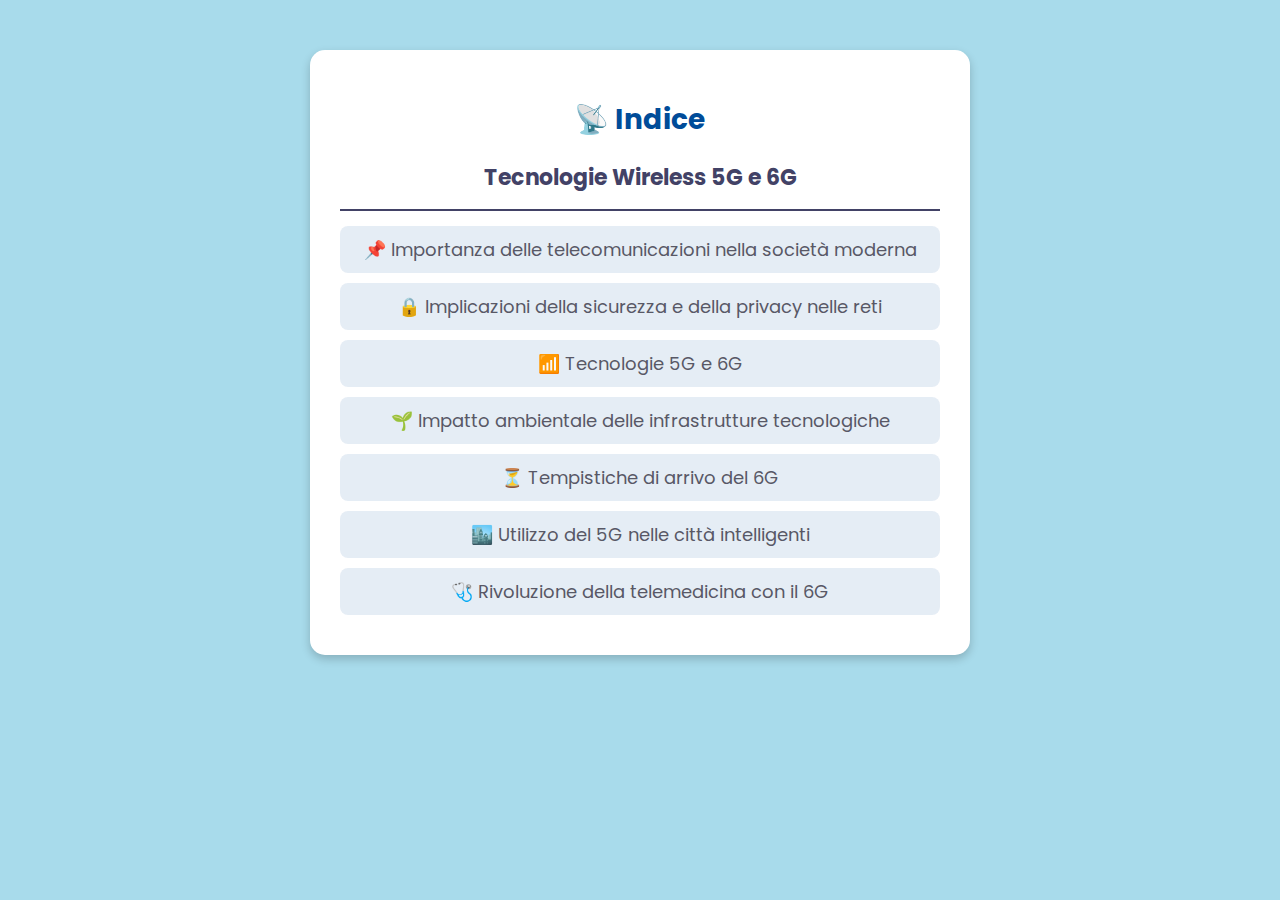
<file: es_tele/index.html>
<!DOCTYPE html>
<html lang="it">
<head>
    <meta charset="UTF-8">
    <meta name="viewport" content="width=device-width, initial-scale=1.0">
    <title>Tecnologie Wireless</title>
    
    <!-- Collegamento ai Google Fonts -->
    <link href="https://fonts.googleapis.com/css2?family=Poppins:wght@300;400;700&display=swap" rel="stylesheet">
    
    <!-- Icona del sito -->
    <link rel="website icon" href="https://encrypted-tbn0.gstatic.com/images?q=tbn:ANd9GcSO8IvFA3AWoOoPhTMT5eQPnPeR7ArDkaEdcw&s">

    <!-- Collegamento al file CSS -->
    <link rel="stylesheet" href="style.css">
</head>
<body>
    <div class="container">
        <h1>📡 Indice</h1>
        <h2>Tecnologie Wireless 5G e 6G</h2>
        <hr>

        <a href="1.html">📌 Importanza delle telecomunicazioni nella società moderna</a>
        <a href="2.html">🔒 Implicazioni della sicurezza e della privacy nelle reti</a>
        <a href="3.html">📶 Tecnologie 5G e 6G</a>
        <a href="4.html">🌱 Impatto ambientale delle infrastrutture tecnologiche</a>
        <a href="5.html">⏳ Tempistiche di arrivo del 6G</a>
        <a href="6.html">🏙️ Utilizzo del 5G nelle città intelligenti</a>
        <a href="7.html">🩺 Rivoluzione della telemedicina con il 6G</a>
    </div>
</body>
</html>
</file>
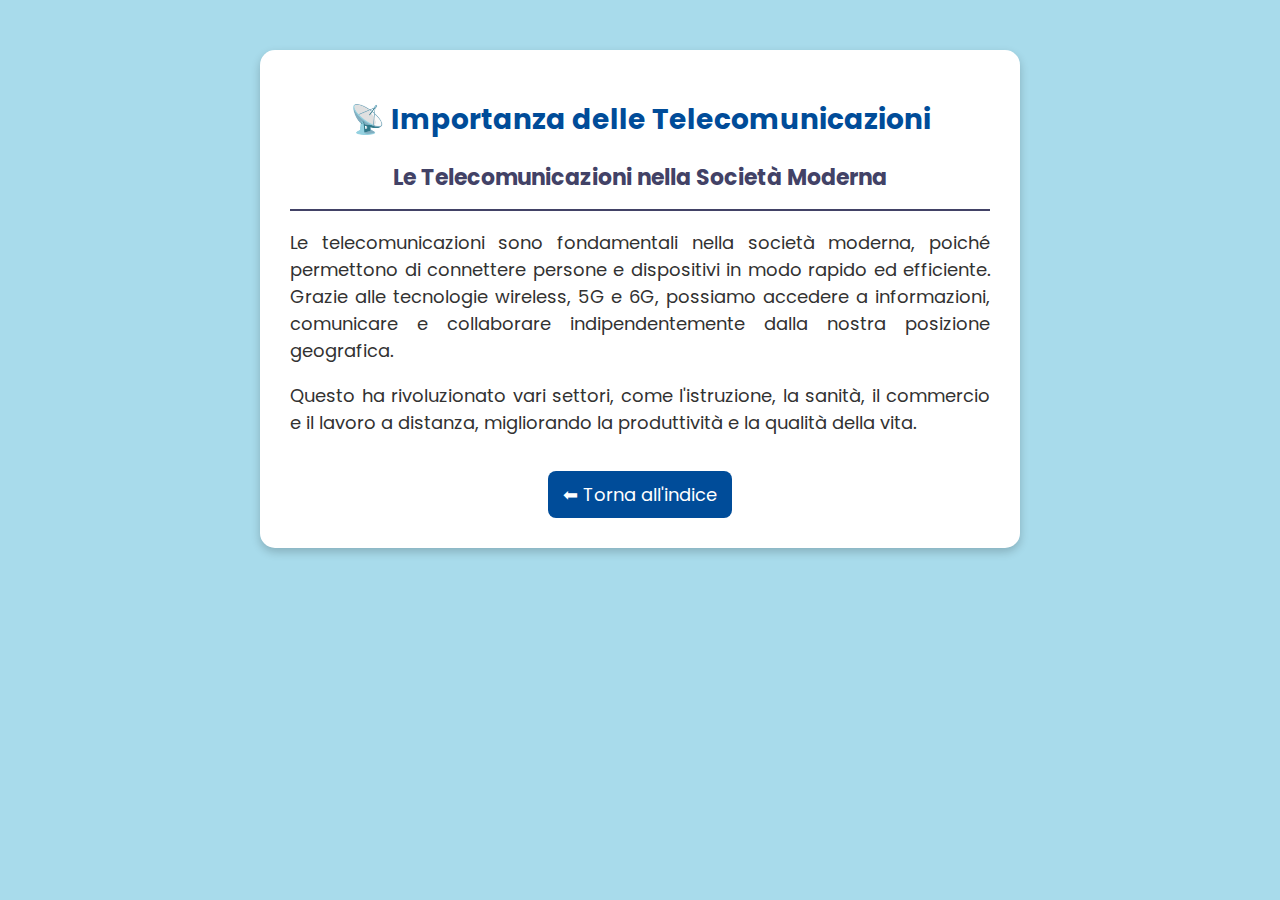
<file: es_tele/1.html>
<!DOCTYPE html>
<html lang="it">
<head>
    <meta charset="UTF-8">
    <meta name="viewport" content="width=device-width, initial-scale=1.0">
    <title>Importanza delle Telecomunicazioni</title>
    
    <!-- Collegamento ai Google Fonts -->
    <link href="https://fonts.googleapis.com/css2?family=Poppins:wght@300;400;700&display=swap" rel="stylesheet">
    
    <!-- Icona del sito -->
    <link rel="website icon" href="https://encrypted-tbn0.gstatic.com/images?q=tbn:ANd9GcSO8IvFA3AWoOoPhTMT5eQPnPeR7ArDkaEdcw&s">

    <!-- Collegamento al file CSS -->
    <link rel="stylesheet" href="1.css">
</head>
<body>
    <div class="container">
        <h1>📡 Importanza delle Telecomunicazioni</h1>
        <h2>Le Telecomunicazioni nella Società Moderna</h2>
        <hr>

        <p>
            Le telecomunicazioni sono fondamentali nella società moderna, poiché permettono di connettere persone e dispositivi 
            in modo rapido ed efficiente. Grazie alle tecnologie wireless, 5G e 6G, possiamo accedere a informazioni, comunicare 
            e collaborare indipendentemente dalla nostra posizione geografica.
        </p>
        
        <p>
            Questo ha rivoluzionato vari settori, come l'istruzione, la sanità, il commercio e il lavoro a distanza, migliorando 
            la produttività e la qualità della vita.
        </p>

        <a href="index.html" class="back-button">⬅ Torna all'indice</a>
    </div>
</body>
</html>
</file>
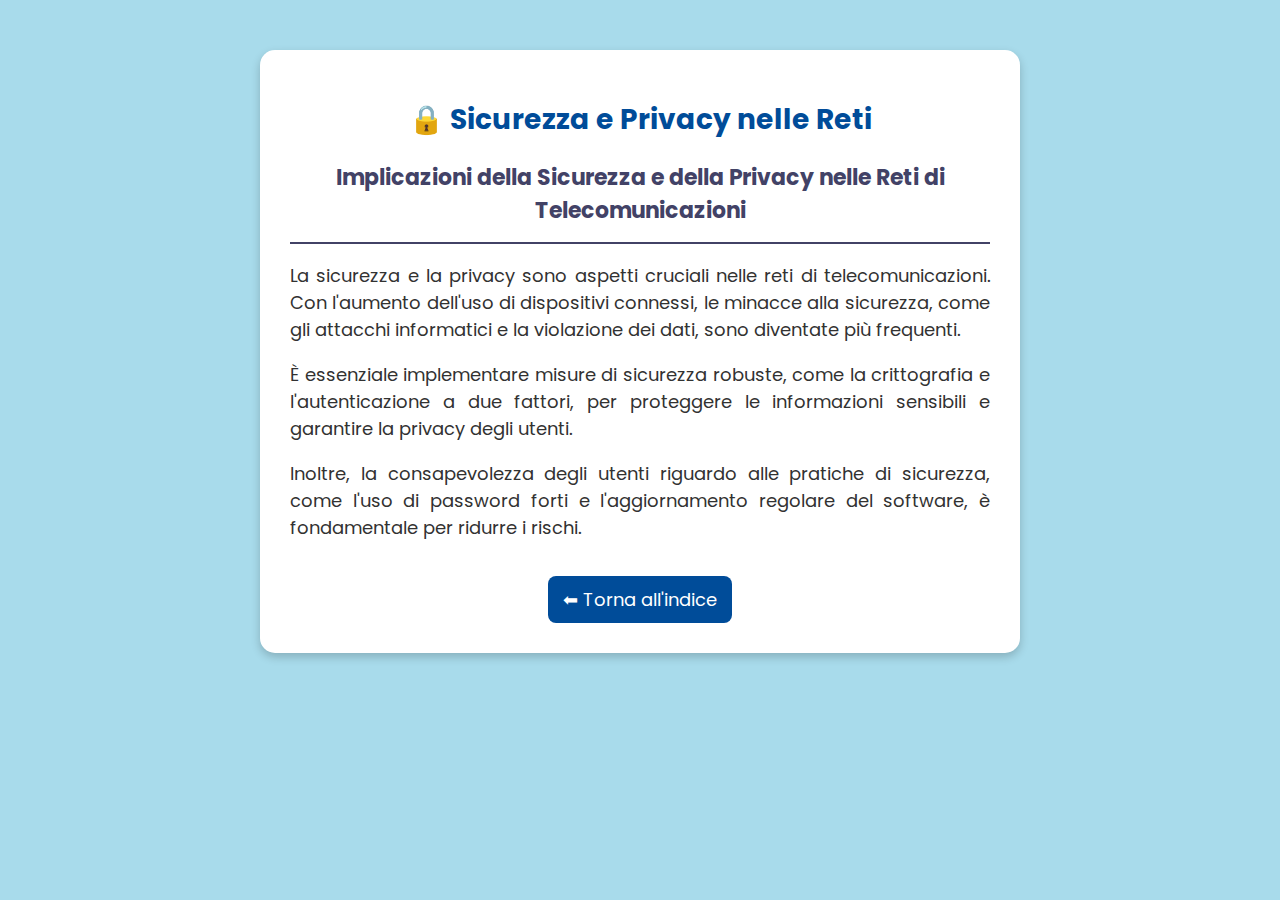
<file: es_tele/2.html>
<!DOCTYPE html>
<html lang="it">
<head>
    <meta charset="UTF-8">
    <meta name="viewport" content="width=device-width, initial-scale=1.0">
    <title>Sicurezza e Privacy nelle Reti</title>
    
    <!-- Collegamento ai Google Fonts -->
    <link href="https://fonts.googleapis.com/css2?family=Poppins:wght@300;400;700&display=swap" rel="stylesheet">
    
    <!-- Icona del sito -->
    <link rel="website icon" href="https://encrypted-tbn0.gstatic.com/images?q=tbn:ANd9GcSO8IvFA3AWoOoPhTMT5eQPnPeR7ArDkaEdcw&s">

    <!-- Collegamento al file CSS -->
    <link rel="stylesheet" href="2.css">
</head>
<body>
    <div class="container">
        <h1>🔒 Sicurezza e Privacy nelle Reti</h1>
        <h2>Implicazioni della Sicurezza e della Privacy nelle Reti di Telecomunicazioni</h2>
        <hr>

        <p>
            La sicurezza e la privacy sono aspetti cruciali nelle reti di telecomunicazioni. Con l'aumento dell'uso di dispositivi connessi, 
            le minacce alla sicurezza, come gli attacchi informatici e la violazione dei dati, sono diventate più frequenti. 
        </p>
        
        <p>
            È essenziale implementare misure di sicurezza robuste, come la crittografia e l'autenticazione a due fattori, 
            per proteggere le informazioni sensibili e garantire la privacy degli utenti. 
        </p>

        <p>
            Inoltre, la consapevolezza degli utenti riguardo alle pratiche di sicurezza, come l'uso di password forti 
            e l'aggiornamento regolare del software, è fondamentale per ridurre i rischi.
        </p>

        <a href="index.html">⬅ Torna all'indice</a>
    </div>
</body>
</html>
</file>
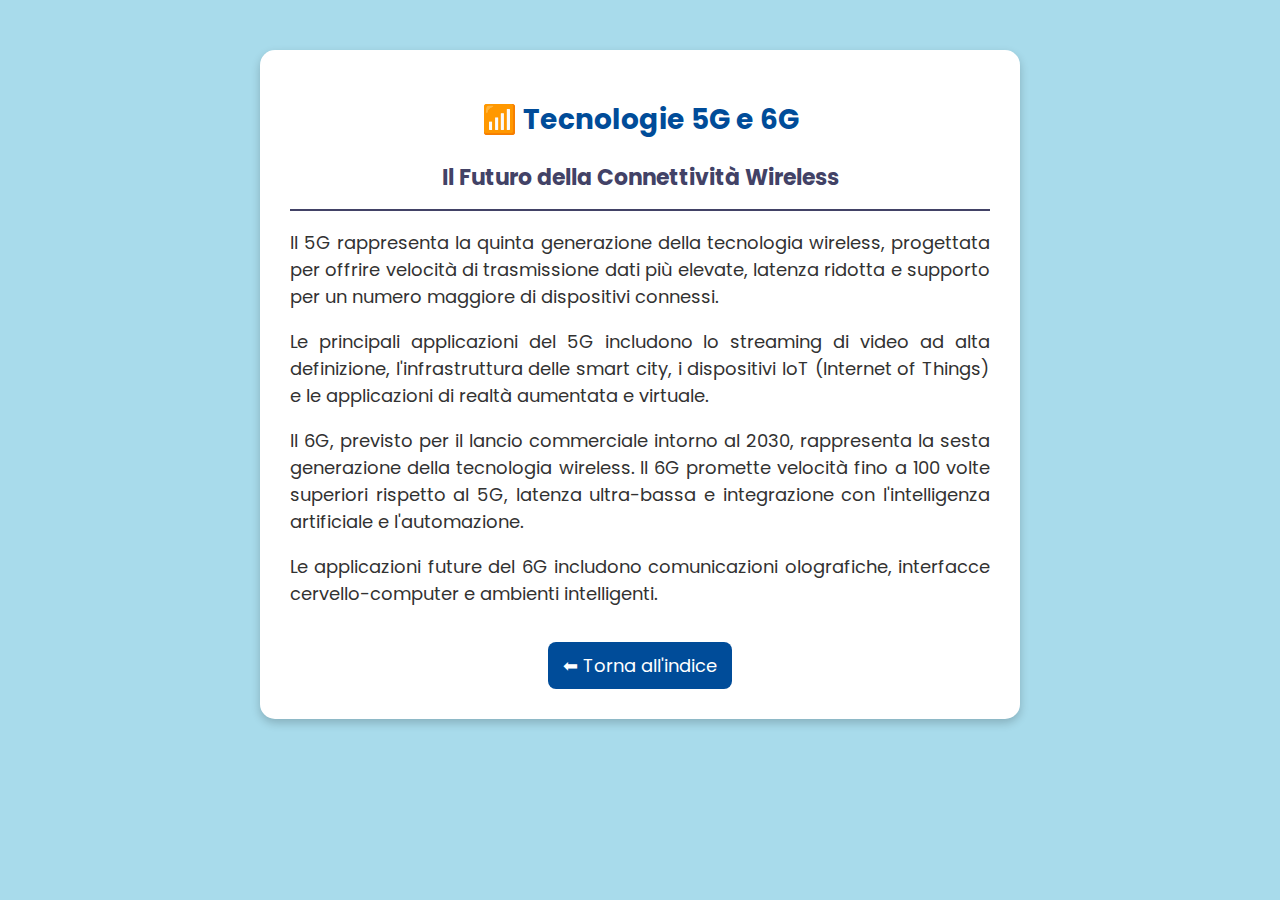
<file: es_tele/3.html>
<!DOCTYPE html>
<html lang="it">
<head>
    <meta charset="UTF-8">
    <meta name="viewport" content="width=device-width, initial-scale=1.0">
    <title>Tecnologie 5G e 6G</title>
    
    <!-- Collegamento ai Google Fonts -->
    <link href="https://fonts.googleapis.com/css2?family=Poppins:wght@300;400;700&display=swap" rel="stylesheet">
    
    <!-- Icona del sito -->
    <link rel="website icon" href="https://encrypted-tbn0.gstatic.com/images?q=tbn:ANd9GcSO8IvFA3AWoOoPhTMT5eQPnPeR7ArDkaEdcw&s">

    <!-- Collegamento al file CSS -->
    <link rel="stylesheet" href="3.css">
</head>
<body>
    <div class="container">
        <h1>📶 Tecnologie 5G e 6G</h1>
        <h2>Il Futuro della Connettività Wireless</h2>
        <hr>

        <p>
            Il 5G rappresenta la quinta generazione della tecnologia wireless, progettata per offrire velocità di trasmissione dati più elevate, 
            latenza ridotta e supporto per un numero maggiore di dispositivi connessi.
        </p>
        
        <p>
            Le principali applicazioni del 5G includono lo streaming di video ad alta definizione, 
            l'infrastruttura delle smart city, i dispositivi IoT (Internet of Things) e le applicazioni di realtà aumentata e virtuale.
        </p>

        <p>
            Il 6G, previsto per il lancio commerciale intorno al 2030, rappresenta la sesta generazione della tecnologia wireless. 
            Il 6G promette velocità fino a 100 volte superiori rispetto al 5G, latenza ultra-bassa e integrazione con 
            l'intelligenza artificiale e l'automazione.
        </p>

        <p>
            Le applicazioni future del 6G includono comunicazioni olografiche, interfacce cervello-computer e ambienti intelligenti.
        </p>

        <a href="index.html" class="back-button">⬅ Torna all'indice</a>
    </div>
</body>
</html>
</file>
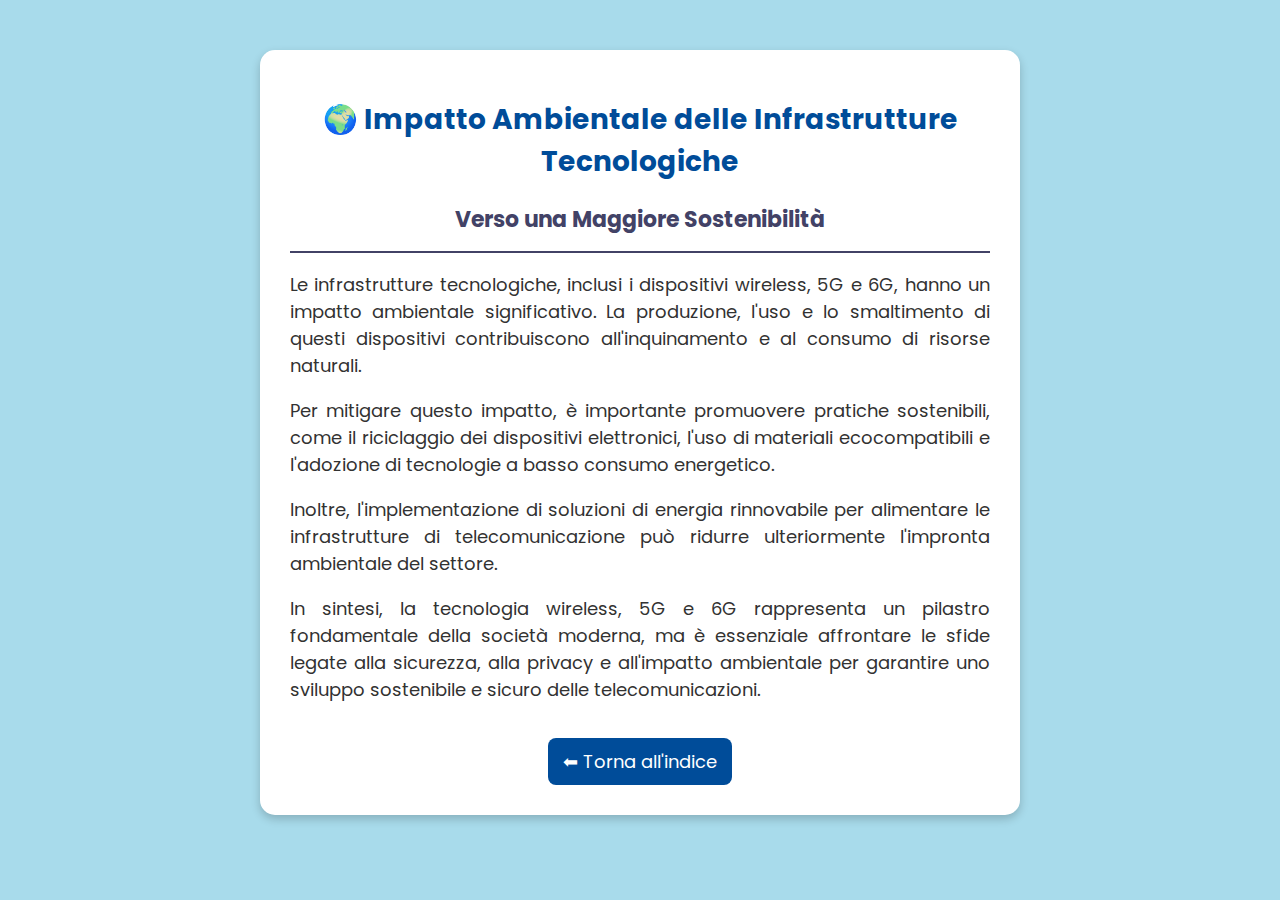
<file: es_tele/4.html>
<!DOCTYPE html>
<html lang="it">
<head>
    <meta charset="UTF-8">
    <meta name="viewport" content="width=device-width, initial-scale=1.0">
    <title>Impatto Ambientale delle Infrastrutture Tecnologiche</title>
    
    <!-- Collegamento ai Google Fonts -->
    <link href="https://fonts.googleapis.com/css2?family=Poppins:wght@300;400;700&display=swap" rel="stylesheet">
    
    <!-- Icona del sito -->
    <link rel="website icon" href="https://encrypted-tbn0.gstatic.com/images?q=tbn:ANd9GcSO8IvFA3AWoOoPhTMT5eQPnPeR7ArDkaEdcw&s">

    <!-- Collegamento al file CSS -->
    <link rel="stylesheet" href="4.css">
</head>
<body>
    <div class="container">
        <h1>🌍 Impatto Ambientale delle Infrastrutture Tecnologiche</h1>
        <h2>Verso una Maggiore Sostenibilità</h2>
        <hr>

        <p>
            Le infrastrutture tecnologiche, inclusi i dispositivi wireless, 5G e 6G, hanno un impatto ambientale significativo. 
            La produzione, l'uso e lo smaltimento di questi dispositivi contribuiscono all'inquinamento e al consumo di risorse naturali.
        </p>
        
        <p>
            Per mitigare questo impatto, è importante promuovere pratiche sostenibili, come il riciclaggio dei dispositivi elettronici, 
            l'uso di materiali ecocompatibili e l'adozione di tecnologie a basso consumo energetico.
        </p>

        <p>
            Inoltre, l'implementazione di soluzioni di energia rinnovabile per alimentare le infrastrutture di telecomunicazione 
            può ridurre ulteriormente l'impronta ambientale del settore.
        </p>

        <p>
            In sintesi, la tecnologia wireless, 5G e 6G rappresenta un pilastro fondamentale della società moderna, ma è essenziale affrontare 
            le sfide legate alla sicurezza, alla privacy e all'impatto ambientale per garantire uno sviluppo sostenibile e sicuro delle telecomunicazioni.
        </p>

        <a href="index.html" class="back-button">⬅ Torna all'indice</a>
    </div>
</body>
</html>
</file>
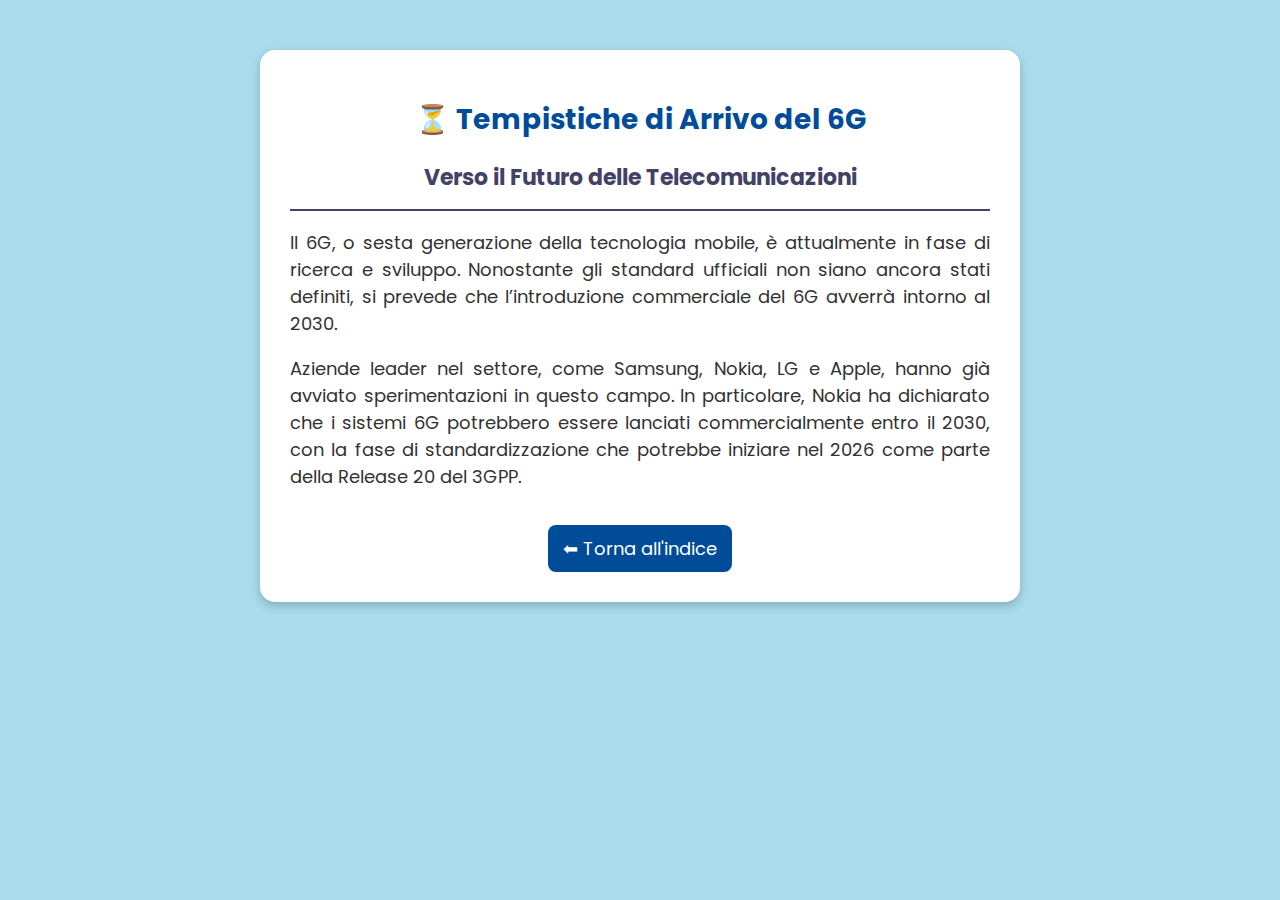
<file: es_tele/5.html>
<!DOCTYPE html>
<html lang="it">
<head>
    <meta charset="UTF-8">
    <meta name="viewport" content="width=device-width, initial-scale=1.0">
    <title>Tempistiche di Arrivo del 6G</title>
    
    <!-- Collegamento ai Google Fonts -->
    <link href="https://fonts.googleapis.com/css2?family=Poppins:wght@300;400;700&display=swap" rel="stylesheet">
    
    <!-- Icona del sito -->
    <link rel="website icon" href="https://encrypted-tbn0.gstatic.com/images?q=tbn:ANd9GcSO8IvFA3AWoOoPhTMT5eQPnPeR7ArDkaEdcw&s">

    <!-- Collegamento al file CSS -->
    <link rel="stylesheet" href="5.css">
</head>
<body>
    <div class="container">
        <h1>⏳ Tempistiche di Arrivo del 6G</h1>
        <h2>Verso il Futuro delle Telecomunicazioni</h2>
        <hr>

        <p>
            Il 6G, o sesta generazione della tecnologia mobile, è attualmente in fase di ricerca e sviluppo. 
            Nonostante gli standard ufficiali non siano ancora stati definiti, si prevede che l’introduzione commerciale del 6G 
            avverrà intorno al 2030.
        </p>
        
        <p>
            Aziende leader nel settore, come Samsung, Nokia, LG e Apple, hanno già avviato sperimentazioni in questo campo. 
            In particolare, Nokia ha dichiarato che i sistemi 6G potrebbero essere lanciati commercialmente entro il 2030, 
            con la fase di standardizzazione che potrebbe iniziare nel 2026 come parte della Release 20 del 3GPP.
        </p>

        <a href="index.html" class="back-button">⬅ Torna all'indice</a>
    </div>
</body>
</html>
</file>
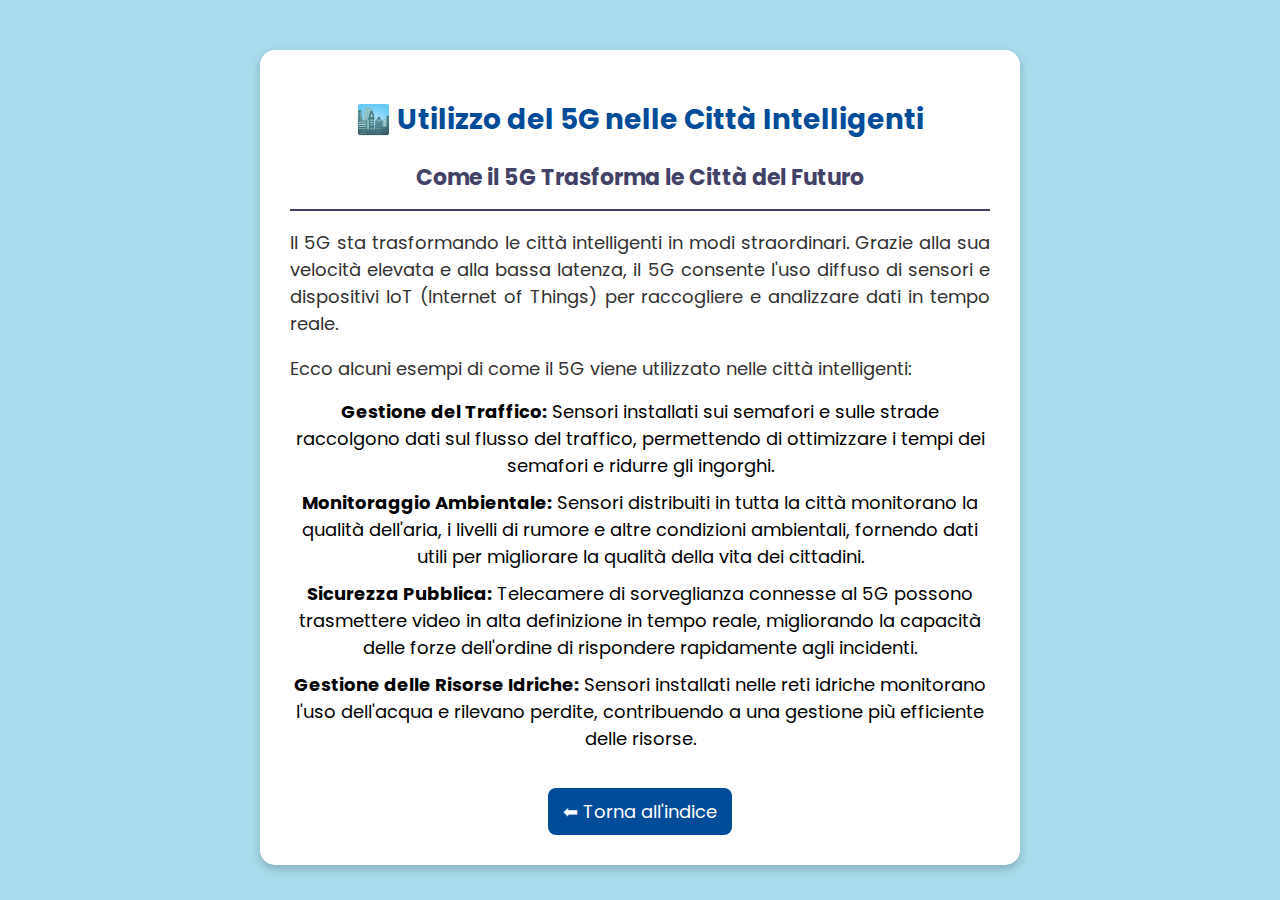
<file: es_tele/6.html>
<!DOCTYPE html>
<html lang="it">
<head>
    <meta charset="UTF-8">
    <meta name="viewport" content="width=device-width, initial-scale=1.0">
    <title>Utilizzo del 5G nelle Città Intelligenti</title>
    
    <!-- Collegamento ai Google Fonts -->
    <link href="https://fonts.googleapis.com/css2?family=Poppins:wght@300;400;700&display=swap" rel="stylesheet">
    
    <!-- Icona del sito -->
    <link rel="website icon" href="https://encrypted-tbn0.gstatic.com/images?q=tbn:ANd9GcSO8IvFA3AWoOoPhTMT5eQPnPeR7ArDkaEdcw&s">

    <!-- Collegamento al file CSS -->
    <link rel="stylesheet" href="6.css">
</head>
<body>
    <div class="container">
        <h1>🏙️ Utilizzo del 5G nelle Città Intelligenti</h1>
        <h2>Come il 5G Trasforma le Città del Futuro</h2>
        <hr>

        <p>
            Il 5G sta trasformando le città intelligenti in modi straordinari. Grazie alla sua velocità elevata e alla bassa latenza, 
            il 5G consente l'uso diffuso di sensori e dispositivi IoT (Internet of Things) per raccogliere e analizzare dati in tempo reale.
        </p>
        
        <p>
            Ecco alcuni esempi di come il 5G viene utilizzato nelle città intelligenti:
        </p>
        
        <ul>
            <li><strong>Gestione del Traffico:</strong> Sensori installati sui semafori e sulle strade raccolgono dati sul flusso del traffico, 
                permettendo di ottimizzare i tempi dei semafori e ridurre gli ingorghi.</li>
            <li><strong>Monitoraggio Ambientale:</strong> Sensori distribuiti in tutta la città monitorano la qualità dell'aria, i livelli di rumore 
                e altre condizioni ambientali, fornendo dati utili per migliorare la qualità della vita dei cittadini.</li>
            <li><strong>Sicurezza Pubblica:</strong> Telecamere di sorveglianza connesse al 5G possono trasmettere video in alta definizione in tempo reale, 
                migliorando la capacità delle forze dell'ordine di rispondere rapidamente agli incidenti.</li>
            <li><strong>Gestione delle Risorse Idriche:</strong> Sensori installati nelle reti idriche monitorano l'uso dell'acqua e rilevano perdite, 
                contribuendo a una gestione più efficiente delle risorse.</li>
        </ul>

        <a href="index.html" class="back-button">⬅ Torna all'indice</a>
    </div>
</body>
</html>
</file>
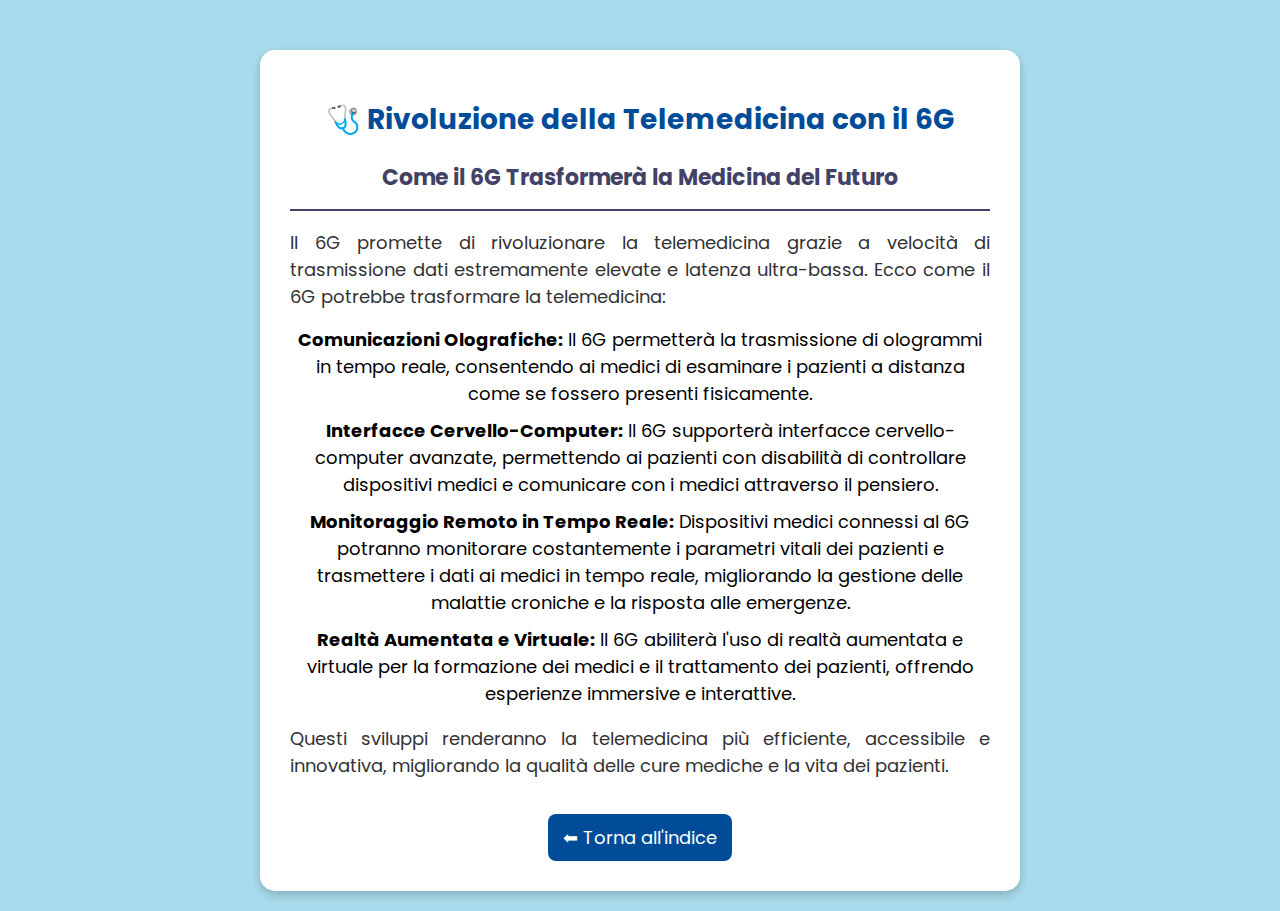
<file: es_tele/7.html>
<!DOCTYPE html>
<html lang="it">
<head>
    <meta charset="UTF-8">
    <meta name="viewport" content="width=device-width, initial-scale=1.0">
    <title>Rivoluzione della Telemedicina con il 6G</title>
    
    <!-- Collegamento ai Google Fonts -->
    <link href="https://fonts.googleapis.com/css2?family=Poppins:wght@300;400;700&display=swap" rel="stylesheet">
    
    <!-- Icona del sito -->
    <link rel="website icon" href="https://encrypted-tbn0.gstatic.com/images?q=tbn:ANd9GcSO8IvFA3AWoOoPhTMT5eQPnPeR7ArDkaEdcw&s">

    <!-- Collegamento al file CSS -->
    <link rel="stylesheet" href="7.css">
</head>
<body>
    <div class="container">
        <h1>🩺 Rivoluzione della Telemedicina con il 6G</h1>
        <h2>Come il 6G Trasformerà la Medicina del Futuro</h2>
        <hr>

        <p>
            Il 6G promette di rivoluzionare la telemedicina grazie a velocità di trasmissione dati estremamente elevate e latenza ultra-bassa. 
            Ecco come il 6G potrebbe trasformare la telemedicina:
        </p>

        <ul>
            <li><strong>Comunicazioni Olografiche:</strong> Il 6G permetterà la trasmissione di ologrammi in tempo reale, consentendo ai medici 
                di esaminare i pazienti a distanza come se fossero presenti fisicamente.</li>
            <li><strong>Interfacce Cervello-Computer:</strong> Il 6G supporterà interfacce cervello-computer avanzate, permettendo ai pazienti 
                con disabilità di controllare dispositivi medici e comunicare con i medici attraverso il pensiero.</li>
            <li><strong>Monitoraggio Remoto in Tempo Reale:</strong> Dispositivi medici connessi al 6G potranno monitorare costantemente i 
                parametri vitali dei pazienti e trasmettere i dati ai medici in tempo reale, migliorando la gestione delle malattie croniche 
                e la risposta alle emergenze.</li>
            <li><strong>Realtà Aumentata e Virtuale:</strong> Il 6G abiliterà l'uso di realtà aumentata e virtuale per la formazione dei medici 
                e il trattamento dei pazienti, offrendo esperienze immersive e interattive.</li>
        </ul>

        <p>
            Questi sviluppi renderanno la telemedicina più efficiente, accessibile e innovativa, migliorando la qualità delle cure mediche 
            e la vita dei pazienti.
        </p>

        <a href="index.html" class="back-button">⬅ Torna all'indice</a>
    </div>
</body>
</html>
</file>
<file: es_tele/style.css>
/* Stile generale */
body {
    font-family: 'Poppins', sans-serif;
    background-color: rgb(168, 219, 235); /* Blu chiaro mantenuto */
    margin: 0;
    padding: 20px;
    display: flex;
    flex-direction: column;
    align-items: center;
}

/* Contenitore principale */
.container {
    background-color: white;
    padding: 30px;
    border-radius: 15px;
    box-shadow: 0px 4px 10px rgba(0, 0, 0, 0.2);
    width: 90%;
    max-width: 600px;
    text-align: center;
    margin-top: 30px;
}

/* Titolo principale */
h1 {
    color: rgb(0, 76, 153);
    font-size: 28px;
    margin-bottom: 20px;
}

/* Sottotitolo */
h2 {
    color: rgb(66, 66, 102);
    font-size: 22px;
    margin-bottom: 15px;
}

/* Stile dei link */
a {
    text-decoration: none;
    color: rgb(88, 88, 102);
    font-size: 18px;
    display: block;
    margin: 10px 0;
    padding: 10px;
    border-radius: 8px;
    transition: background 0.3s ease, transform 0.2s ease;
    background-color: rgba(0, 76, 153, 0.1);
}

a:hover {
    background-color: rgb(0, 76, 153);
    color: white;
    transform: scale(1.05);
}

/* Linea separatrice */
hr {
    border: 1px solid rgb(66, 66, 102);
    margin: 15px 0;
}
</file>
<file: es_tele/1.css>
/* Stile generale */
body {
    font-family: 'Poppins', sans-serif;
    background-color: rgb(168, 219, 235); /* Blu chiaro mantenuto */
    margin: 0;
    padding: 20px;
    display: flex;
    flex-direction: column;
    align-items: center;
}

/* Contenitore principale */
.container {
    background-color: white;
    padding: 30px;
    border-radius: 15px;
    box-shadow: 0px 4px 10px rgba(0, 0, 0, 0.2);
    width: 90%;
    max-width: 700px;
    text-align: center;
    margin-top: 30px;
}

/* Titolo principale */
h1 {
    color: rgb(0, 76, 153);
    font-size: 28px;
    margin-bottom: 20px;
}

/* Sottotitolo */
h2 {
    color: rgb(66, 66, 102);
    font-size: 22px;
    margin-bottom: 15px;
}

/* Paragrafi */
p {
    color: rgb(50, 50, 50);
    font-size: 18px;
    text-align: justify;
    line-height: 1.5;
    margin-bottom: 15px;
}

/* Bottone "Torna all'indice" */
.back-button {
    text-decoration: none;
    color: white;
    font-size: 18px;
    display: inline-block;
    margin-top: 20px;
    padding: 10px 15px;
    border-radius: 8px;
    transition: background 0.3s ease, transform 0.2s ease;
    background-color: rgb(0, 76, 153);
}

.back-button:hover {
    background-color: rgb(88, 88, 102);
    transform: scale(1.05);
}

/* Linea separatrice */
hr {
    border: 1px solid rgb(66, 66, 102);
    margin: 15px 0;
}
</file>
<file: es_tele/2.css>
/* Stile generale */
body {
    font-family: 'Poppins', sans-serif;
    background-color: rgb(168, 219, 235); /* Blu chiaro mantenuto */
    margin: 0;
    padding: 20px;
    display: flex;
    flex-direction: column;
    align-items: center;
}

/* Contenitore principale */
.container {
    background-color: white;
    padding: 30px;
    border-radius: 15px;
    box-shadow: 0px 4px 10px rgba(0, 0, 0, 0.2);
    width: 90%;
    max-width: 700px;
    text-align: center;
    margin-top: 30px;
}

/* Titolo principale */
h1 {
    color: rgb(0, 76, 153);
    font-size: 28px;
    margin-bottom: 20px;
}

/* Sottotitolo */
h2 {
    color: rgb(66, 66, 102);
    font-size: 22px;
    margin-bottom: 15px;
}

/* Paragrafi */
p {
    color: rgb(50, 50, 50);
    font-size: 18px;
    text-align: justify;
    line-height: 1.5;
    margin-bottom: 15px;
}

/* Link di ritorno all'indice */
a {
    text-decoration: none;
    color: white;
    font-size: 18px;
    display: inline-block;
    margin-top: 20px;
    padding: 10px 15px;
    border-radius: 8px;
    transition: background 0.3s ease, transform 0.2s ease;
    background-color: rgb(0, 76, 153);
}

a:hover {
    background-color: rgb(88, 88, 102);
    transform: scale(1.05);
}

/* Linea separatrice */
hr {
    border: 1px solid rgb(66, 66, 102);
    margin: 15px 0;
}
</file>
<file: es_tele/3.css>
/* Stile generale */
body {
    font-family: 'Poppins', sans-serif;
    background-color: rgb(168, 219, 235); /* Blu chiaro mantenuto */
    margin: 0;
    padding: 20px;
    display: flex;
    flex-direction: column;
    align-items: center;
}

/* Contenitore principale */
.container {
    background-color: white;
    padding: 30px;
    border-radius: 15px;
    box-shadow: 0px 4px 10px rgba(0, 0, 0, 0.2);
    width: 90%;
    max-width: 700px;
    text-align: center;
    margin-top: 30px;
}

/* Titolo principale */
h1 {
    color: rgb(0, 76, 153);
    font-size: 28px;
    margin-bottom: 20px;
}

/* Sottotitolo */
h2 {
    color: rgb(66, 66, 102);
    font-size: 22px;
    margin-bottom: 15px;
}

/* Paragrafi */
p {
    color: rgb(50, 50, 50);
    font-size: 18px;
    text-align: justify;
    line-height: 1.5;
    margin-bottom: 15px;
}

/* Bottone "Torna all'indice" */
.back-button {
    text-decoration: none;
    color: white;
    font-size: 18px;
    display: inline-block;
    margin-top: 20px;
    padding: 10px 15px;
    border-radius: 8px;
    transition: background 0.3s ease, transform 0.2s ease;
    background-color: rgb(0, 76, 153);
}

.back-button:hover {
    background-color: rgb(88, 88, 102);
    transform: scale(1.05);
}

/* Linea separatrice */
hr {
    border: 1px solid rgb(66, 66, 102);
    margin: 15px 0;
}
</file>
<file: es_tele/4.css>
/* Stile generale */
body {
    font-family: 'Poppins', sans-serif;
    background-color: rgb(168, 219, 235); /* Blu chiaro mantenuto */
    margin: 0;
    padding: 20px;
    display: flex;
    flex-direction: column;
    align-items: center;
}

/* Contenitore principale */
.container {
    background-color: white;
    padding: 30px;
    border-radius: 15px;
    box-shadow: 0px 4px 10px rgba(0, 0, 0, 0.2);
    width: 90%;
    max-width: 700px;
    text-align: center;
    margin-top: 30px;
}

/* Titolo principale */
h1 {
    color: rgb(0, 76, 153);
    font-size: 28px;
    margin-bottom: 20px;
}

/* Sottotitolo */
h2 {
    color: rgb(66, 66, 102);
    font-size: 22px;
    margin-bottom: 15px;
}

/* Paragrafi */
p {
    color: rgb(50, 50, 50);
    font-size: 18px;
    text-align: justify;
    line-height: 1.5;
    margin-bottom: 15px;
}

/* Bottone "Torna all'indice" */
.back-button {
    text-decoration: none;
    color: white;
    font-size: 18px;
    display: inline-block;
    margin-top: 20px;
    padding: 10px 15px;
    border-radius: 8px;
    transition: background 0.3s ease, transform 0.2s ease;
    background-color: rgb(0, 76, 153);
}

.back-button:hover {
    background-color: rgb(88, 88, 102);
    transform: scale(1.05);
}

/* Linea separatrice */
hr {
    border: 1px solid rgb(66, 66, 102);
    margin: 15px 0;
}
</file>
<file: es_tele/5.css>
/* Stile generale */
body {
    font-family: 'Poppins', sans-serif;
    background-color: rgb(168, 219, 235); /* Blu chiaro mantenuto */
    margin: 0;
    padding: 20px;
    display: flex;
    flex-direction: column;
    align-items: center;
}

/* Contenitore principale */
.container {
    background-color: white;
    padding: 30px;
    border-radius: 15px;
    box-shadow: 0px 4px 10px rgba(0, 0, 0, 0.2);
    width: 90%;
    max-width: 700px;
    text-align: center;
    margin-top: 30px;
}

/* Titolo principale */
h1 {
    color: rgb(0, 76, 153);
    font-size: 28px;
    margin-bottom: 20px;
}

/* Sottotitolo */
h2 {
    color: rgb(66, 66, 102);
    font-size: 22px;
    margin-bottom: 15px;
}

/* Paragrafi */
p {
    color: rgb(50, 50, 50);
    font-size: 18px;
    text-align: justify;
    line-height: 1.5;
    margin-bottom: 15px;
}

/* Bottone "Torna all'indice" */
.back-button {
    text-decoration: none;
    color: white;
    font-size: 18px;
    display: inline-block;
    margin-top: 20px;
    padding: 10px 15px;
    border-radius: 8px;
    transition: background 0.3s ease, transform 0.2s ease;
    background-color: rgb(0, 76, 153);
}

.back-button:hover {
    background-color: rgb(88, 88, 102);
    transform: scale(1.05);
}

/* Linea separatrice */
hr {
    border: 1px solid rgb(66, 66, 102);
    margin: 15px 0;
}
</file>
<file: es_tele/6.css>
/* Stile generale */
body {
    font-family: 'Poppins', sans-serif;
    background-color: rgb(168, 219, 235); /* Blu chiaro mantenuto */
    margin: 0;
    padding: 20px;
    display: flex;
    flex-direction: column;
    align-items: center;
}

/* Contenitore principale */
.container {
    background-color: white;
    padding: 30px;
    border-radius: 15px;
    box-shadow: 0px 4px 10px rgba(0, 0, 0, 0.2);
    width: 90%;
    max-width: 700px;
    text-align: center;
    margin-top: 30px;
}

/* Titolo principale */
h1 {
    color: rgb(0, 76, 153);
    font-size: 28px;
    margin-bottom: 20px;
}

/* Sottotitolo */
h2 {
    color: rgb(66, 66, 102);
    font-size: 22px;
    margin-bottom: 15px;
}

/* Paragrafi */
p {
    color: rgb(50, 50, 50);
    font-size: 18px;
    text-align: justify;
    line-height: 1.5;
    margin-bottom: 15px;
}

/* Lista puntata */
ul {
    list-style-type: none;
    padding-left: 0;
}

ul li {
    margin-bottom: 10px;
    font-size: 18px;
}

/* Bottone "Torna all'indice" */
.back-button {
    text-decoration: none;
    color: white;
    font-size: 18px;
    display: inline-block;
    margin-top: 20px;
    padding: 10px 15px;
    border-radius: 8px;
    transition: background 0.3s ease, transform 0.2s ease;
    background-color: rgb(0, 76, 153);
}

.back-button:hover {
    background-color: rgb(88, 88, 102);
    transform: scale(1.05);
}

/* Linea separatrice */
hr {
    border: 1px solid rgb(66, 66, 102);
    margin: 15px 0;
}
</file>
<file: es_tele/7.css>
/* Stile generale */
body {
    font-family: 'Poppins', sans-serif;
    background-color: rgb(168, 219, 235); /* Blu chiaro mantenuto */
    margin: 0;
    padding: 20px;
    display: flex;
    flex-direction: column;
    align-items: center;
}

/* Contenitore principale */
.container {
    background-color: white;
    padding: 30px;
    border-radius: 15px;
    box-shadow: 0px 4px 10px rgba(0, 0, 0, 0.2);
    width: 90%;
    max-width: 700px;
    text-align: center;
    margin-top: 30px;
}

/* Titolo principale */
h1 {
    color: rgb(0, 76, 153);
    font-size: 28px;
    margin-bottom: 20px;
}

/* Sottotitolo */
h2 {
    color: rgb(66, 66, 102);
    font-size: 22px;
    margin-bottom: 15px;
}

/* Paragrafi */
p {
    color: rgb(50, 50, 50);
    font-size: 18px;
    text-align: justify;
    line-height: 1.5;
    margin-bottom: 15px;
}

/* Lista puntata */
ul {
    list-style-type: none;
    padding-left: 0;
}

ul li {
    margin-bottom: 10px;
    font-size: 18px;
}

/* Bottone "Torna all'indice" */
.back-button {
    text-decoration: none;
    color: white;
    font-size: 18px;
    display: inline-block;
    margin-top: 20px;
    padding: 10px 15px;
    border-radius: 8px;
    transition: background 0.3s ease, transform 0.2s ease;
    background-color: rgb(0, 76, 153);
}

.back-button:hover {
    background-color: rgb(88, 88, 102);
    transform: scale(1.05);
}

/* Linea separatrice */
hr {
    border: 1px solid rgb(66, 66, 102);
    margin: 15px 0;
}
</file>
